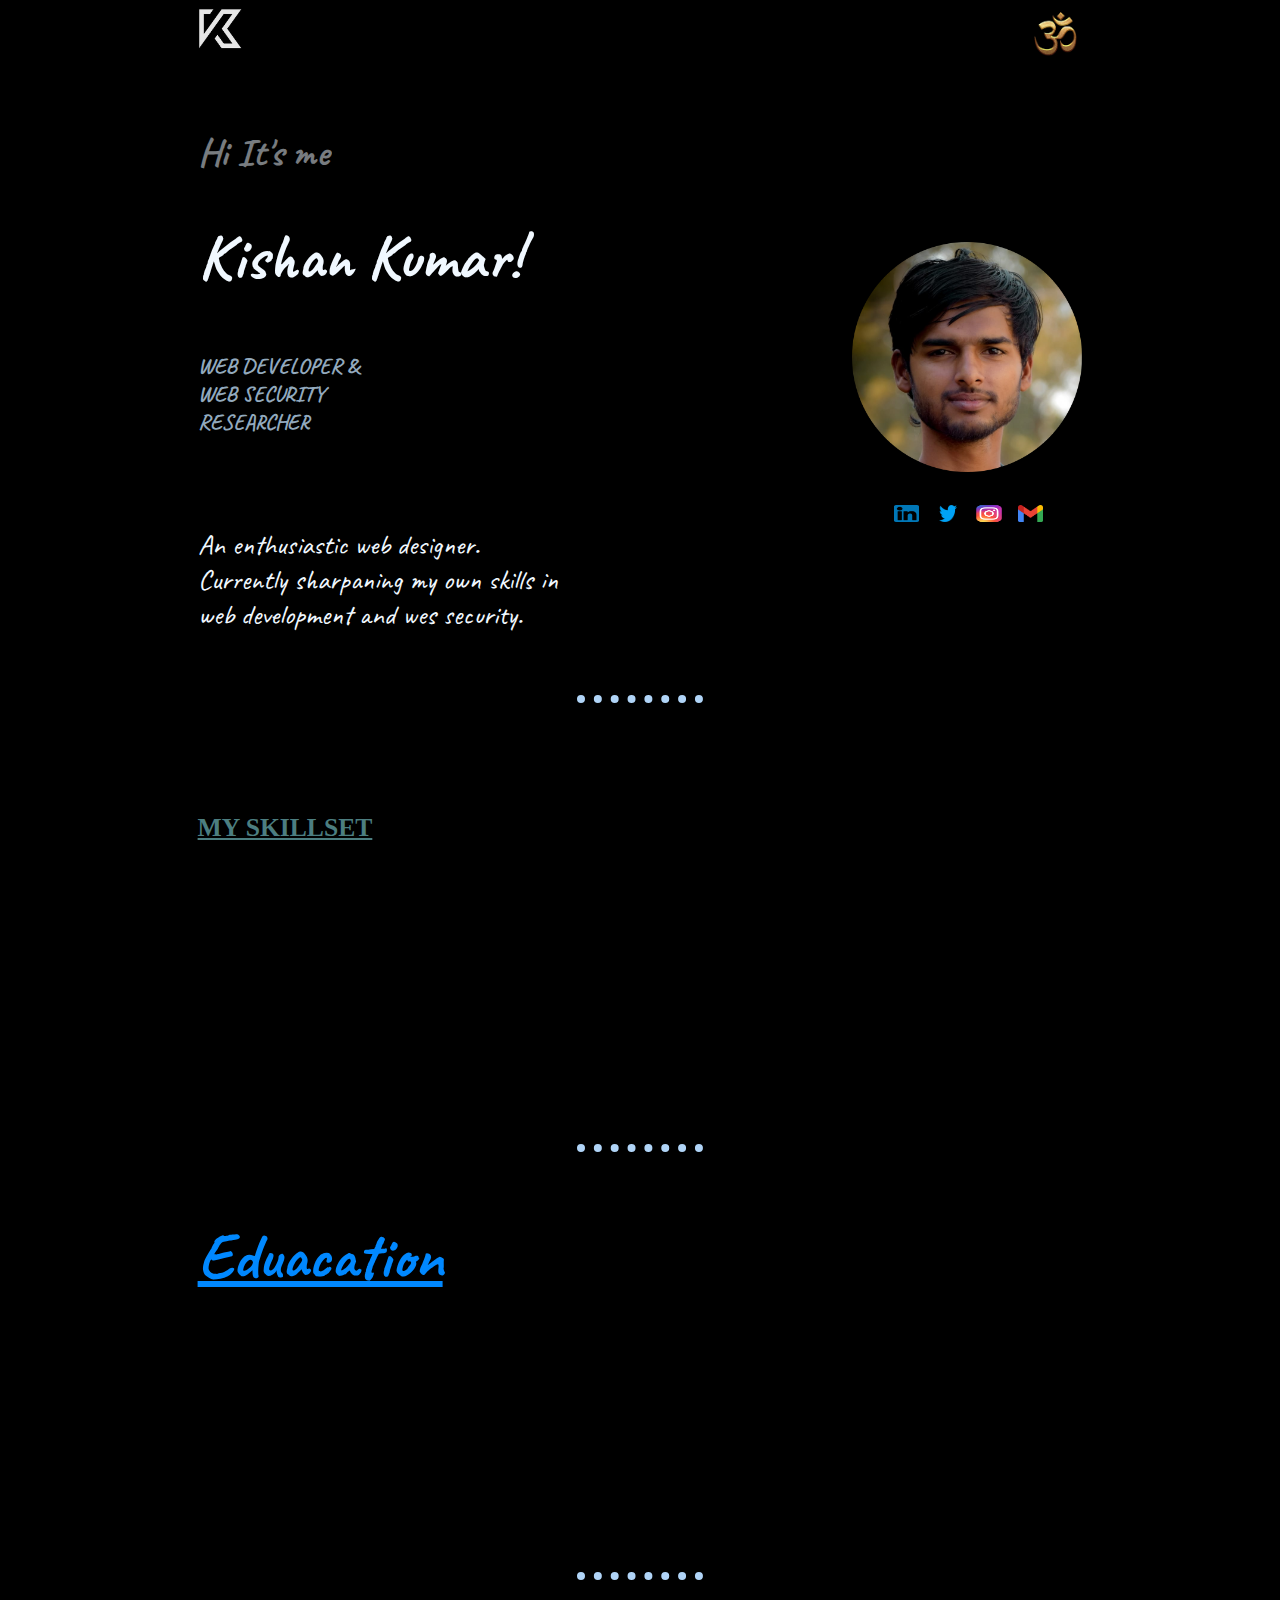
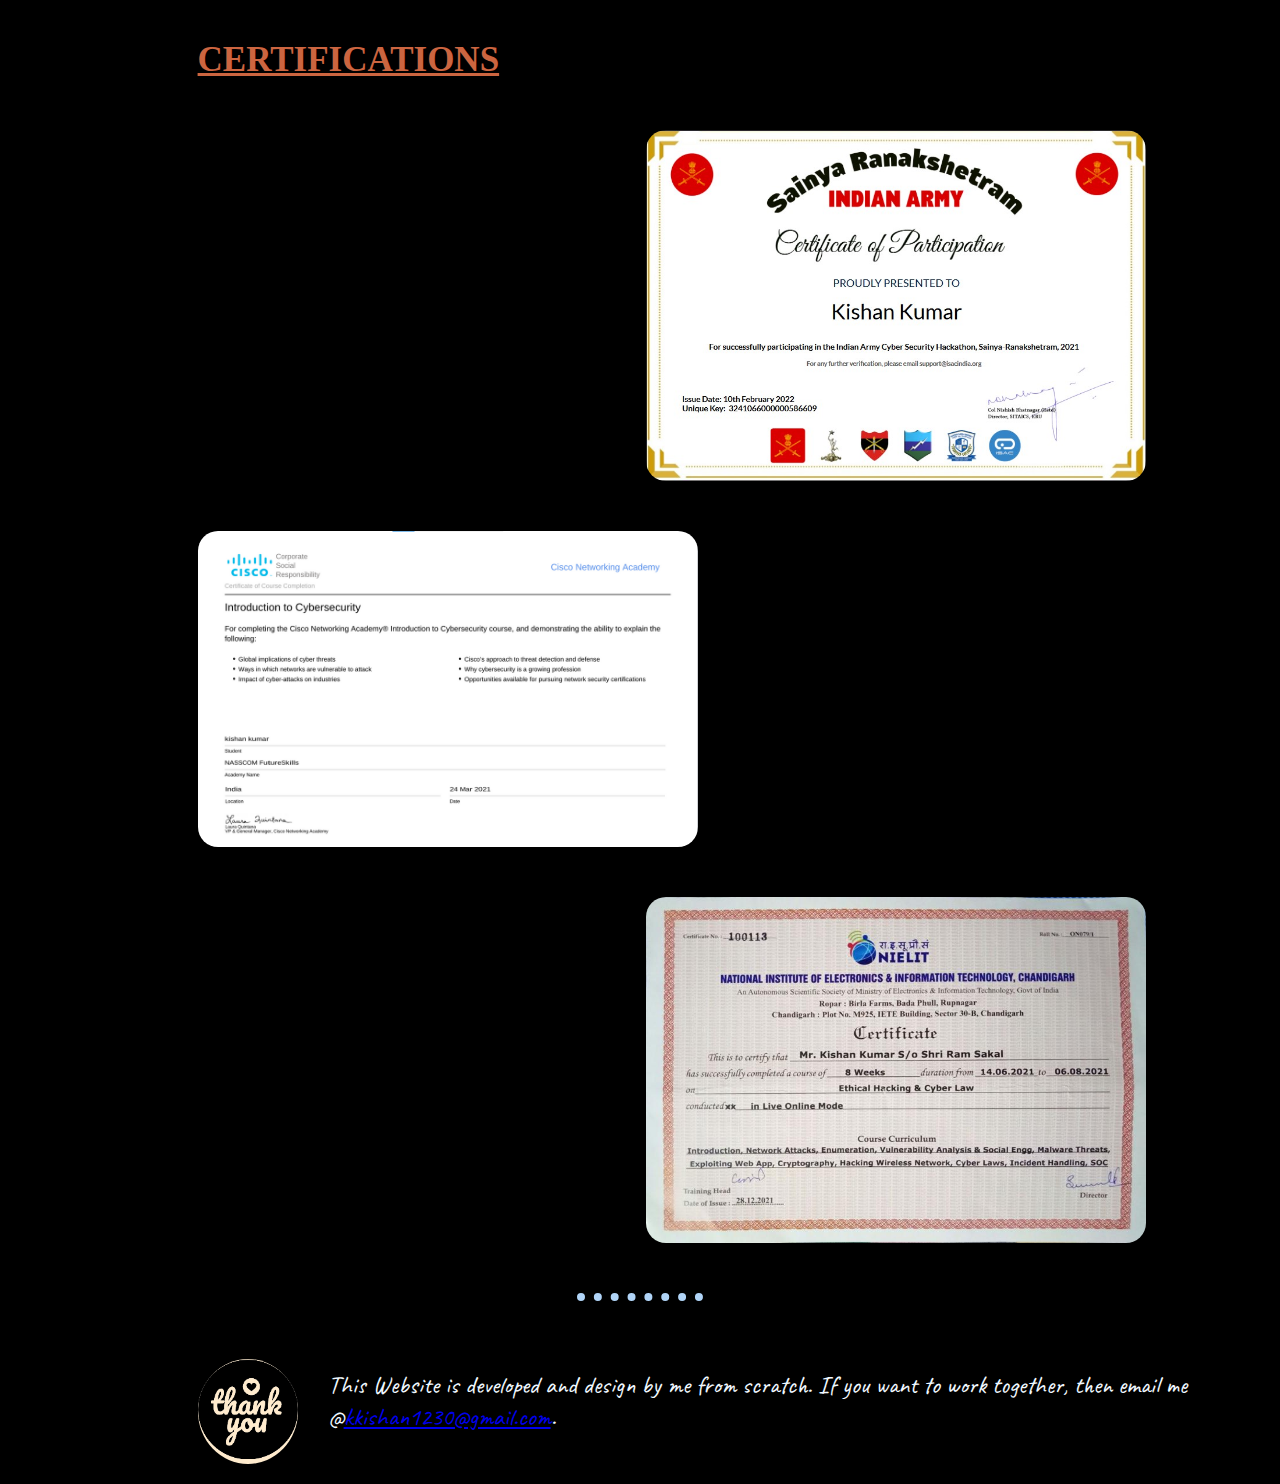
<file: index.html>
<!DOCTYPE html>
<html lang="en">

<head>
    <meta charset="UTF-8">
    <meta http-equiv="X-UA-Compatible" content="IE=edge">
    <meta name="viewport" content="width=device-width, initial-scale=1.0">
    <title>Kishan Kumar</title>
    
    <link rel="stylesheet" href="mstyle.css">
    <link href="https://fonts.googleapis.com/css2?family=Caveat&display=swap" rel="stylesheet">
    <link href="https://fonts.googleapis.com/css2?family=Lexend+Peta:wght@900&display=swap" rel="stylesheet">
    <link href="https://fonts.googleapis.com/css2?family=Lobster&display=swap" rel="stylesheet">
    <link href="https://fonts.googleapis.com/css2?family=Fjalla+One&display=swap" rel="stylesheet">
</head>

<body>
    <div id="logs">
        <div id="logo"><img class="logo" src="images/logo.jpg" alt=""></div>
        <div id="om"><img class="om" src="images/om-removebg-preview.png" alt="" srcset=""></div>
    </div>
    <div id="greet">Hi It's me</div>
    <div id="name">Kishan Kumar!</div>
    <div id="pp" ><img class="pimg mvd" src="images/round.png" alt="" srcset=""></div>
    <div id="roll">WEB DEVELOPER & <br> WEB SECURITY <br> RESEARCHER</div>
    <div id="lid">An enthusiastic Web designer. <br> Currently sharpaning my own skills in <br> web development and Web security.</div>
    <hr>

<!-- ********************************************************************************************************* -->

<div id="skill">My Skillset</div>
<div id="skills">
<div class="skillset mvl">Web Designing,<br> Web Security and <br> Programming</div>
<div class="skillD mvr">I have good knowledge of Web development and Web Penetration testing. I can work with HTML,
    CSS, JavaScript, Bootstrap and Python. Although i am a part time Bug Hunter. I contributed in securing
    websited by reporting bugs.</div>
</div>

<!-- ********************************************************************************************************* -->
<hr>
<div id="education">Education</div>
<div id="graduation">BACHELOR'S DEGREE</div>
<ul id="grad1" class="grad1 mvr1">
    <li>QUEST GROUP OF INSTITUTIONS</li>
    <li>2014-2018</li>
    <li>77.5%</li>
</ul>

<div id="higher">HIGHER SECONDARY</div>
<ul id="high1" class="high1 mvr2">
    <li>JAWAHAR NAVODAYA  VIDYALAYA</li>
    <li>2014</li>
    <li>79%</li>
</ul>

<div id="secondary">SECONDARY EDUCATION</div>
<ul id="sec1" class="sec1 mvr3">
    <li>JAWAHAR NAVODAYA  VIDYALAYA</li>
    <li>2012</li>
    <li>8.4 CGPA</li>
</ul>

<!-- ************************************************************************************ -->

<div id="certifications">Certifications</div>
<div id="sainya"><img src="images/sainya.jpg" alt="" srcset=""></div>
<div id="sainyaD" class="sainya sainyaD">Participated in <span>INDIAN ARMY HACKATHON.</span> Organised by ISAC and Indian Army &
    reached to Third Level (final Level).</div>
    <hr>
<div id="nie"><img src="images/nielit.jpg" alt="" srcset=""></div>
<div id="nieD" class="nie nieD">Completed 8 week <span>Ethical Hacking and Cyber Law</span> organised by <span>NIELIT</span> from 14.06.2021 to 06.08.2021.</div>
<hr>
<div id="cs"><img src="images/cs.png" alt="" srcset=""></div>
<div id="csD" class="cs csD">Got Certificate from CISCO in march 2021 in <span>Introduction to Cybersecurity.</div>
    <hr>

<!-- ************************************************************************************* -->

<div class="thanks"><marquee behavior="alternate" scrollamount="4"><img src="images/thanks.png" alt="" srcset=""></marquee></div>
<div id="text">This Website is design by me from scratch. If you want to work together, then email me @<a href="mailto:kkishan1230@gmail.com">kkishan1230@gmail.com</a>.</div>

    <script type="text/javascript" src="mjs.js"></script>
</body>

</html>
</file>
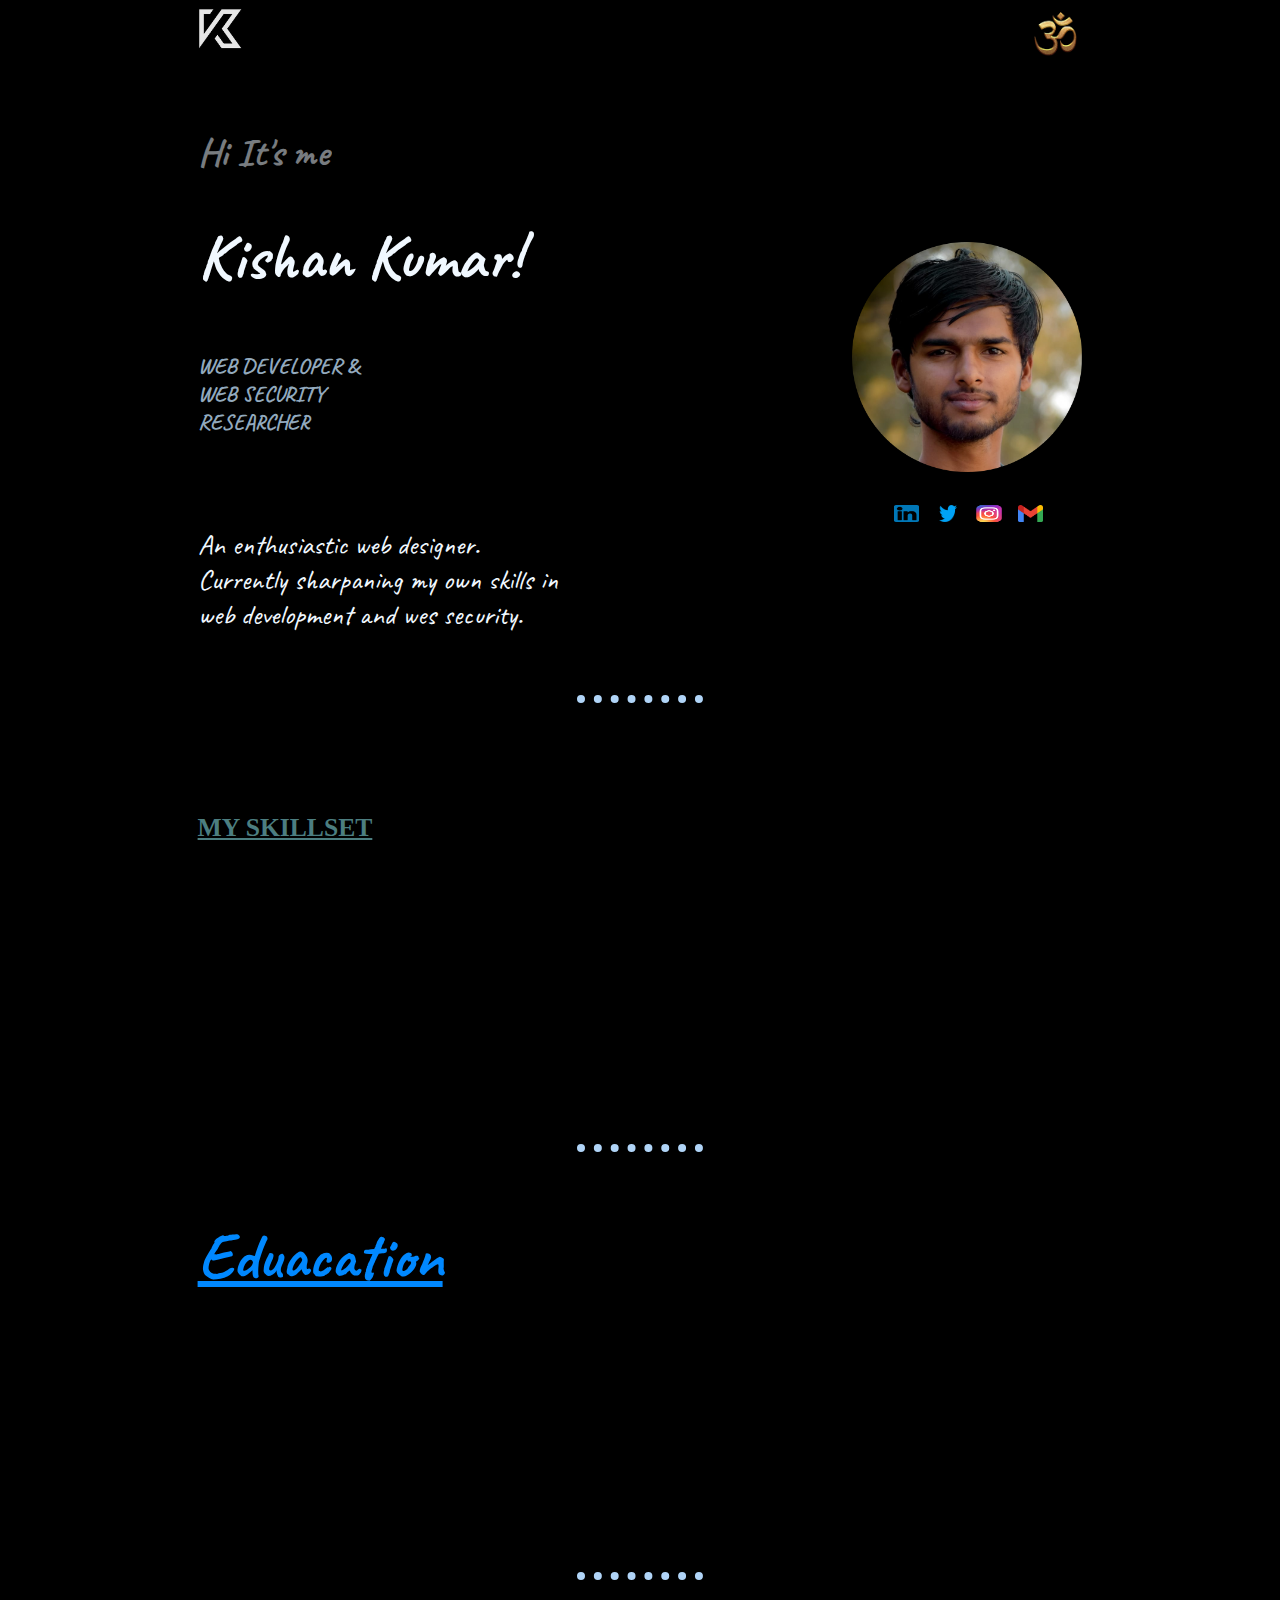
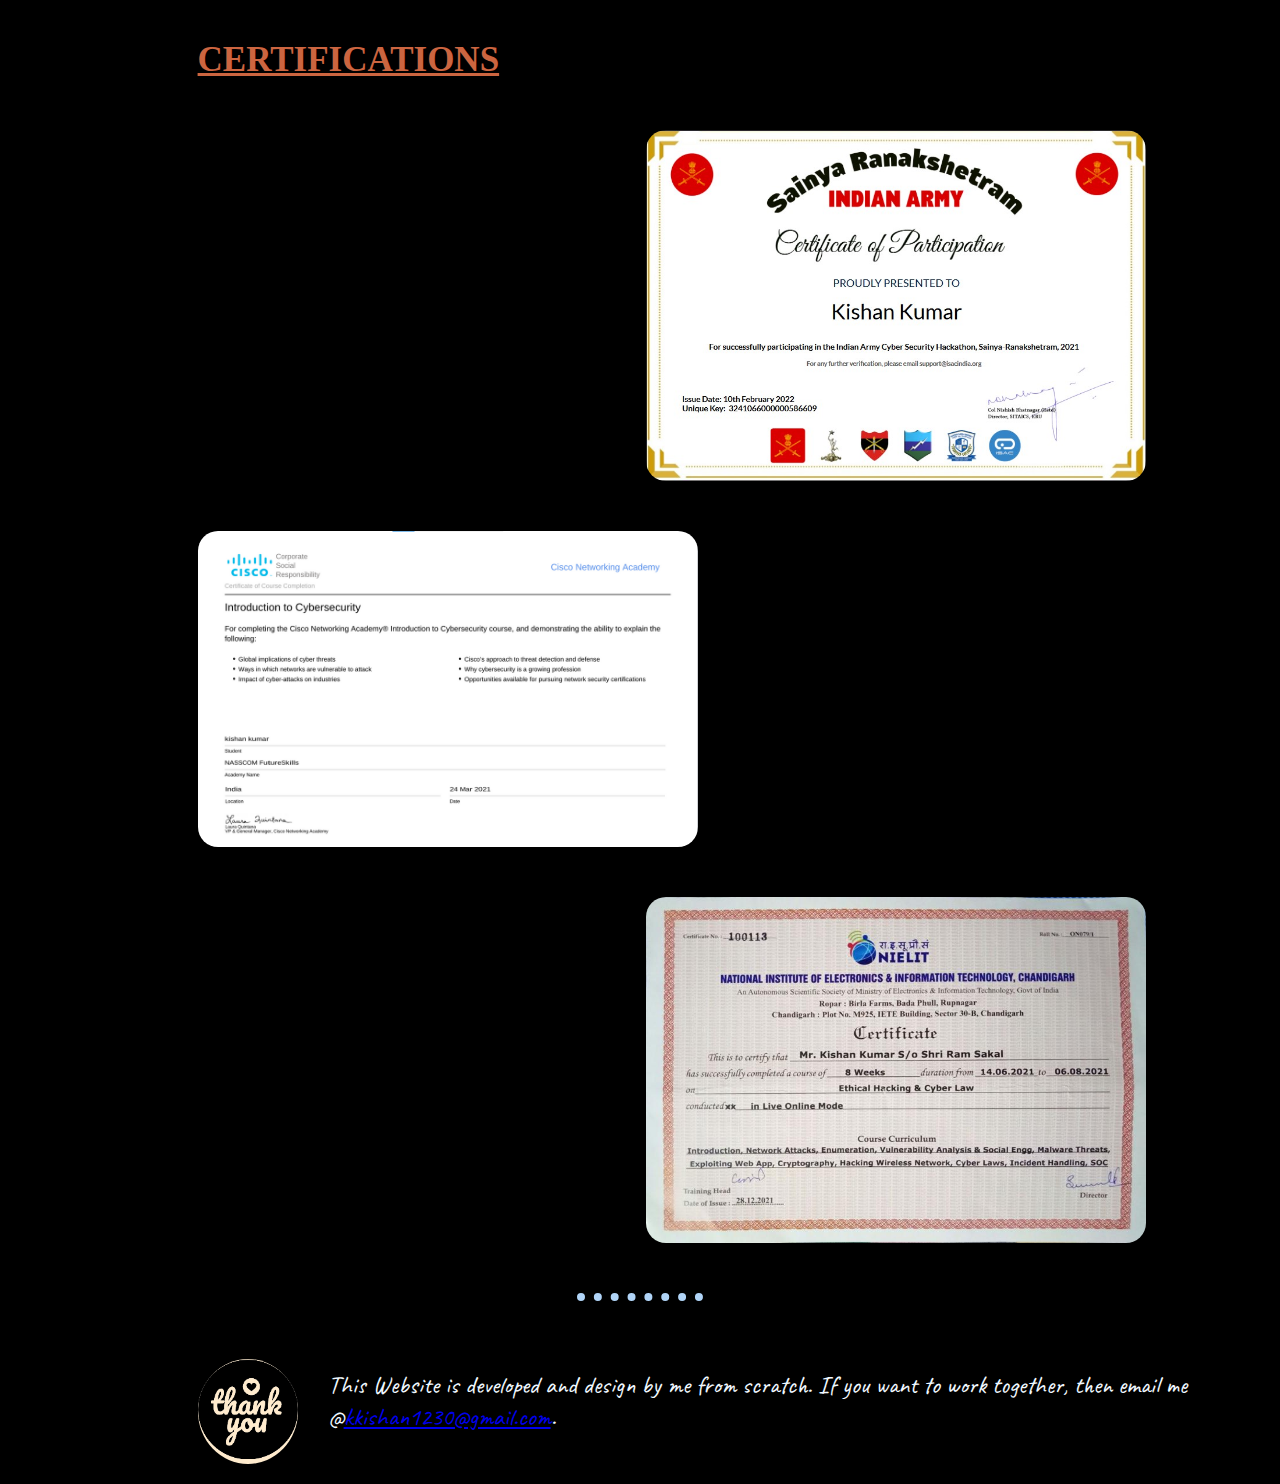
<file: index1.html>
<!DOCTYPE html>
<html lang="en">

<head>
    <meta charset="UTF-8">
    <meta http-equiv="X-UA-Compatible" content="IE=edge">
    <meta name="viewport" content="width=device-width, initial-scale=1.0">
    <title>Kishan Kumar</title>
   
    
    <link rel="stylesheet" href="style.css">
    <link href="https://fonts.googleapis.com/css2?family=Caveat&display=swap" rel="stylesheet">
    <link href="https://fonts.googleapis.com/css2?family=Lexend+Peta:wght@900&display=swap" rel="stylesheet">
    <link href="https://fonts.googleapis.com/css2?family=Lobster&display=swap" rel="stylesheet">
    <link href="https://fonts.googleapis.com/css2?family=Fjalla+One&display=swap" rel="stylesheet">
    
    

</head>


<body>
    <div id="logs">
        <div id="logo"><a href="file:///D:/kishan/kishan/something.html"><img src="images/logo.jpg" alt=""></a>
        </div>
        <div id="om"><img src="images/om-removebg-preview.png" alt="" srcset=""></div>
    </div>


    <div class="con1">
        <div class="c1">Hi It's me</div>
        <div class="c2">Kishan Kumar!</div>
        <div class="c3">WEB DEVELOPER & <br> WEB SECURITY <br> RESEARCHER</div>
        <div class="c4">An enthusiastic web designer. <br> Currently sharpaning my own skills in <br> web development and wes security.  </div>
        <div class="c5 moveright"><img src="images/round.png" alt=""></div>
        <div id="con11" class="c6">
            <a href=""><img src="images/in.png" alt=""></a>
            <a href=""><img src="images/Tw.png" alt=""></a>
            <a href=""><img src="images/iimg.png" alt=""></a>
            <a href=""><img src="images/gimg.png" alt=""></a>
        </div>
    </div>

<!-- ***********************************************************************************************************-->
    <hr>
    
    <div id="section1">
        <div class="item1">MY SKILLSET</div>
        <div id="item2" class="item2 pleft">Web Designing,<br> Web Security and <br> Programming</div>

        <div id="item4" class="item4 pright">I have good knowledge of Web development and Web Penetration testing. I can work with HTML,
            CSS, JavaScript, Bootstrap and Python. Although i am a part time Bug Hunter. I contributed in securing
            websited by reporting bugs.</div>
    </div>
    <hr>
    <div id="education">Eduacation</div>
    <div class="goup vis" id="godown">
    <div id="section2" class="section2 godown">
        <div id="graduation" class="graduation ">BACHELOR'S DEGREE</div>
        <div id="grad1" class="grad1 " >
            <ul>
                <li>QUEST GROUP OF INSTITUTIONS</li>
                <li>2014-2018</li>
                <li>77.5%</li>
            </ul>
        </div>
        <div id="higher" class="higher ">HIGHER SECONDARY EDUCATION</div>
        <div id="high1" class="high1 ">
            <ul>
                <li>JAWAHAR NAVODAYA VIDYALAYA</li>
                <li>2014</li>
                <li>79%</li>
            </ul>
        </div>
        <div id="secondary" class="secondary ">SECONDARY EDUCATION</div>
        <div id="sec1" class="sec1 ">
            <ul>
                <li>JAWAHAR NAVODAYA VIDYALAYA</li>
                <li>2012</li>
                <li>8.4 CGPA</li>
            </ul>
        </div>


    </div>
</div>
    <hr>
    <div id="certs">CERTIFICATIONS</div>
    <div id="certifications">
        <div id="cer1">
            <div id="cd1" class="cd1 ml1">Participated in <span>INDIAN ARMY HACKATHON.</span> Organised by ISAC and Indian Army &
                reached to Third Level (final Level).
            </div>
            <div><img src="images/sainya.jpg" alt="" srcset=""></div>

        </div>
        <div id="cer2">
            <div><img src="images/cs.png" alt="" srcset=""></div>
            <div id="cd2" class="cd2 mr">Got Certificate from CISCO in march 2021 in <span>Introduction to Cybersecurity.</span>
            </div>

        </div>
        <div id="cer3">
            <div id="cd3" class="cd3 ml2">Completed 8 week <span>Ethical Hacking and Cyber Law</span> organised by <span>NIELIT</span> from 14.06.2021 to 06.08.2021.
            </div>
            <div  class=""><img src="images/nielit.jpg" alt="" srcset=""></div>

        </div>
    </div>
    <hr>
    <div id="footer">
            <div class="thanks"><img src="images/thanks.png" alt="" srcset=""></div>
            <div id="text">This Website is developed and design by me from scratch. If you want to work together, then email me @<a href="mailto:kkishan1230@gmail.com">kkishan1230@gmail.com</a>.</div>
    </div>
    <script src="Myjs.js"></script>
</body>

</html>
</file>
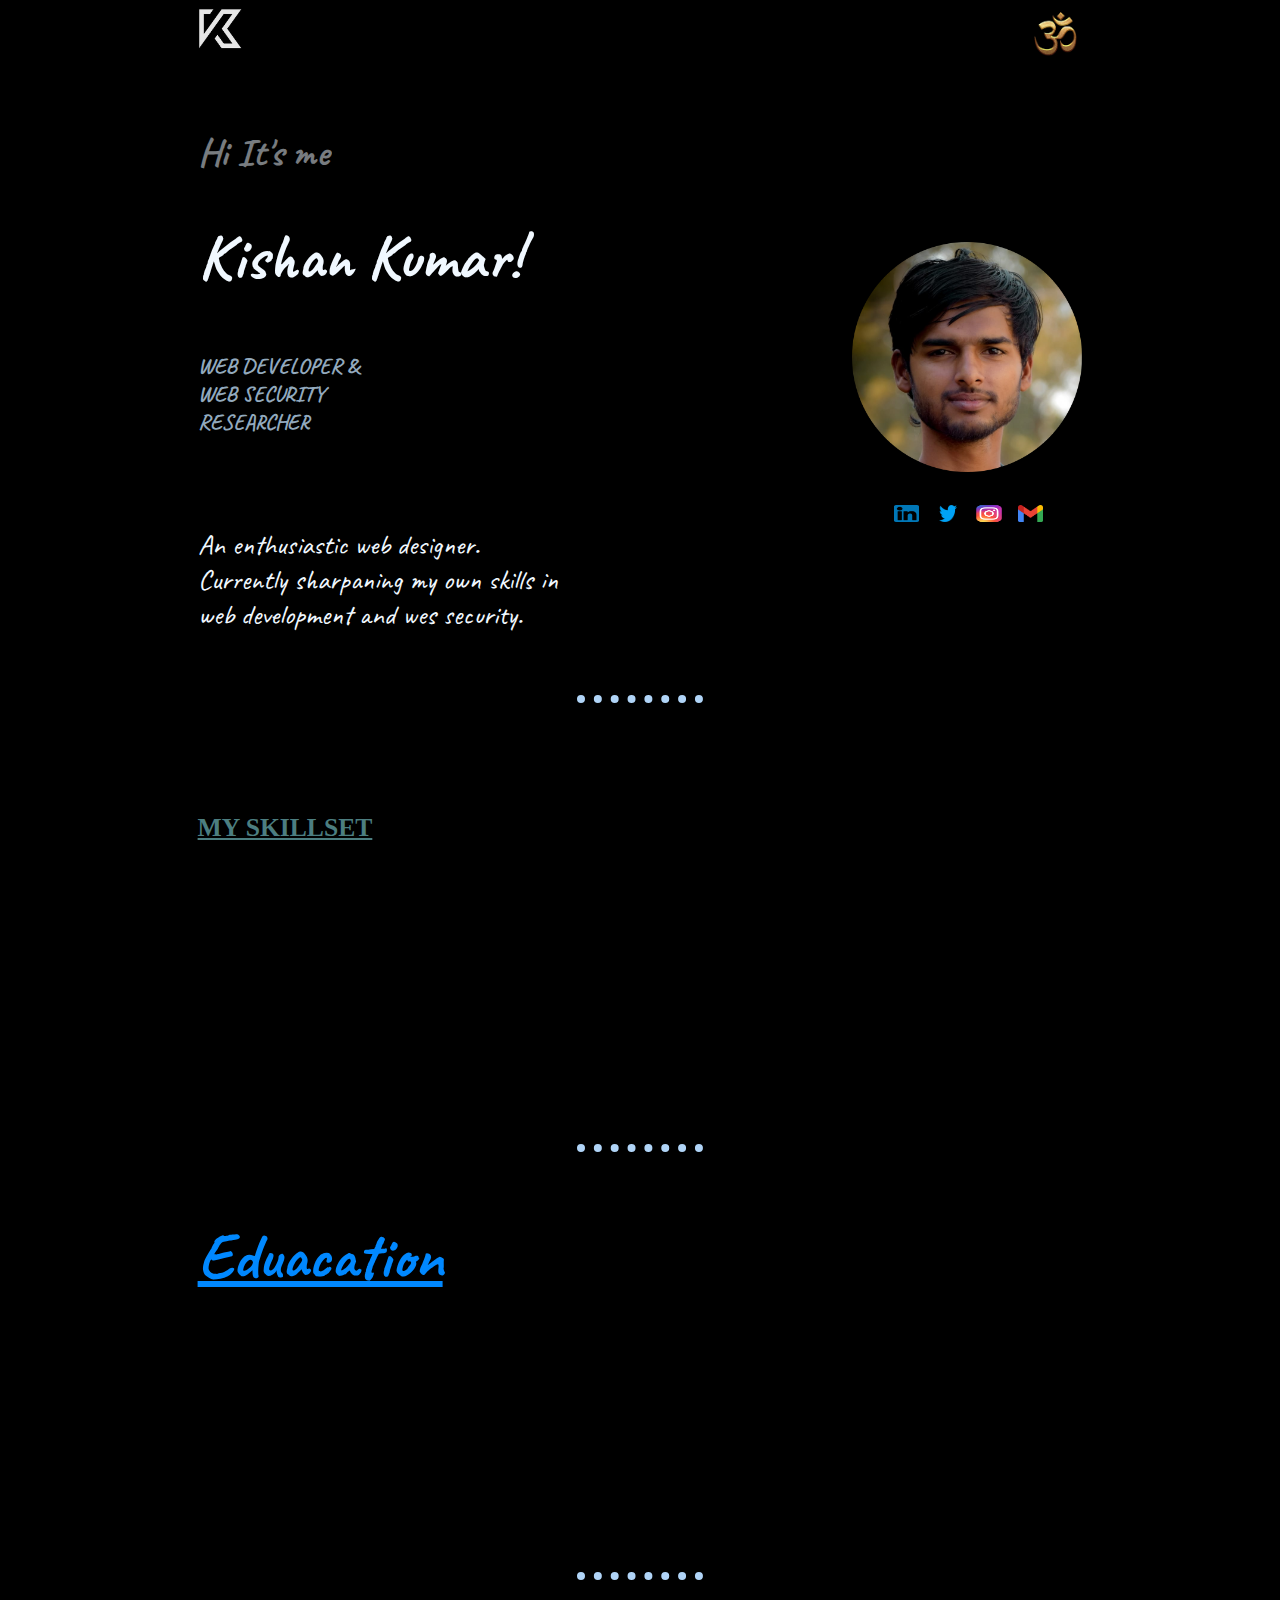
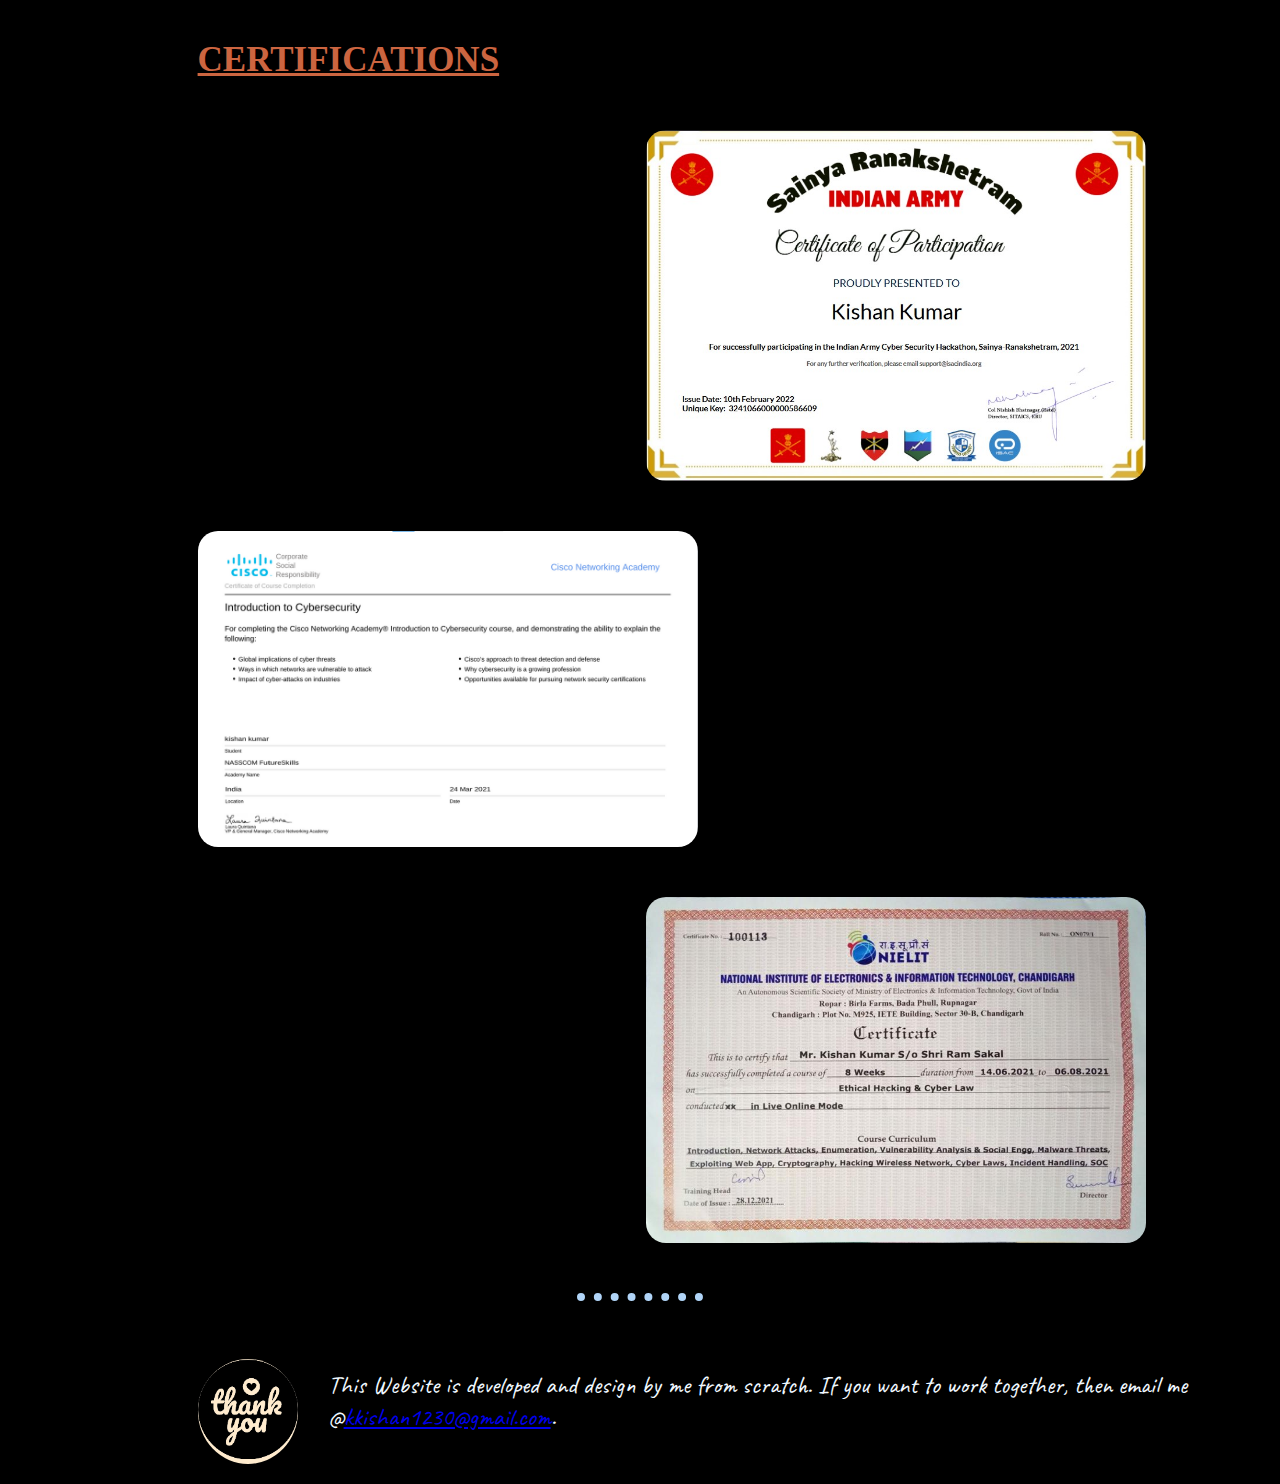
<file: mobile.html>
<!DOCTYPE html>
<html lang="en">

<head>
    <meta charset="UTF-8">
    <meta http-equiv="X-UA-Compatible" content="IE=edge">
    <meta name="viewport" content="width=device-width, initial-scale=1.0">
    <title>Kishan Kumar</title>
    <link rel="stylesheet" href="mstyle.css">
    <link href="https://fonts.googleapis.com/css2?family=Caveat&display=swap" rel="stylesheet">
    <link href="https://fonts.googleapis.com/css2?family=Lexend+Peta:wght@900&display=swap" rel="stylesheet">
    <link href="https://fonts.googleapis.com/css2?family=Lobster&display=swap" rel="stylesheet">
    <link href="https://fonts.googleapis.com/css2?family=Fjalla+One&display=swap" rel="stylesheet">
</head>

<body>
    <div id="logs">
        <div id="logo"><img class="logo" src="images/logo.jpg" alt=""></div>
        <div id="om"><img class="om" src="images/om-removebg-preview.png" alt="" srcset=""></div>
    </div>
    <div id="greet">Hi It's me</div>
    <div id="name">Kishan Kumar!</div>
    <div id="pp" ><img class="pimg mvd" src="images/round.png" alt="" srcset=""></div>
    <div id="roll">WEB DEVELOPER & <br> WEB SECURITY <br> RESEARCHER</div>
    <div id="lid">An enthusiastic Web designer. <br> Currently sharpaning my own skills in <br> web development and Web security.</div>
    <hr>

<!-- ********************************************************************************************************* -->

<div id="skill">My Skillset</div>
<div id="skills">
<div class="skillset mvl">Web Designing,<br> Web Security and <br> Programming</div>
<div class="skillD mvr">I have good knowledge of Web development and Web Penetration testing. I can work with HTML,
    CSS, JavaScript, Bootstrap and Python. Although i am a part time Bug Hunter. I contributed in securing
    websited by reporting bugs.</div>
</div>

<!-- ********************************************************************************************************* -->
<hr>
<div id="education">Education</div>
<div id="graduation">BACHELOR'S DEGREE</div>
<ul id="grad1" class="grad1 mvr1">
    <li>QUEST GROUP OF INSTITUTIONS</li>
    <li>2014-2018</li>
    <li>77.5%</li>
</ul>

<div id="higher">HIGHER SECONDARY</div>
<ul id="high1" class="high1 mvr2">
    <li>JAWAHAR NAVODAYA  VIDYALAYA</li>
    <li>2014</li>
    <li>79%</li>
</ul>

<div id="secondary">SECONDARY EDUCATION</div>
<ul id="sec1" class="sec1 mvr3">
    <li>JAWAHAR NAVODAYA  VIDYALAYA</li>
    <li>2012</li>
    <li>8.4 CGPA</li>
</ul>

<!-- ************************************************************************************ -->

<div id="certifications">Certifications</div>
<div id="sainya"><img src="images/sainya.jpg" alt="" srcset=""></div>
<div id="sainyaD" class="sainya sainyaD">Participated in <span>INDIAN ARMY HACKATHON.</span> Organised by ISAC and Indian Army &
    reached to Third Level (final Level).</div>
    <hr>
<div id="nie"><img src="images/nielit.jpg" alt="" srcset=""></div>
<div id="nieD" class="nie nieD">Completed 8 week <span>Ethical Hacking and Cyber Law</span> organised by <span>NIELIT</span> from 14.06.2021 to 06.08.2021.</div>
<hr>
<div id="cs"><img src="images/cs.png" alt="" srcset=""></div>
<div id="csD" class="cs csD">Got Certificate from CISCO in march 2021 in <span>Introduction to Cybersecurity.</div>
    <hr>

<!-- ************************************************************************************* -->

<div class="thanks"><marquee behavior="alternate" scrollamount="4"><img src="images/thanks.png" alt="" srcset=""></marquee></div>
<div id="text">This Website is design by me from scratch. If you want to work together, then email me @<a href="mailto:kkishan1230@gmail.com">kkishan1230@gmail.com</a>.</div>

    <script type="text/javascript" src="mjs.js"></script>
</body>

</html>
</file>
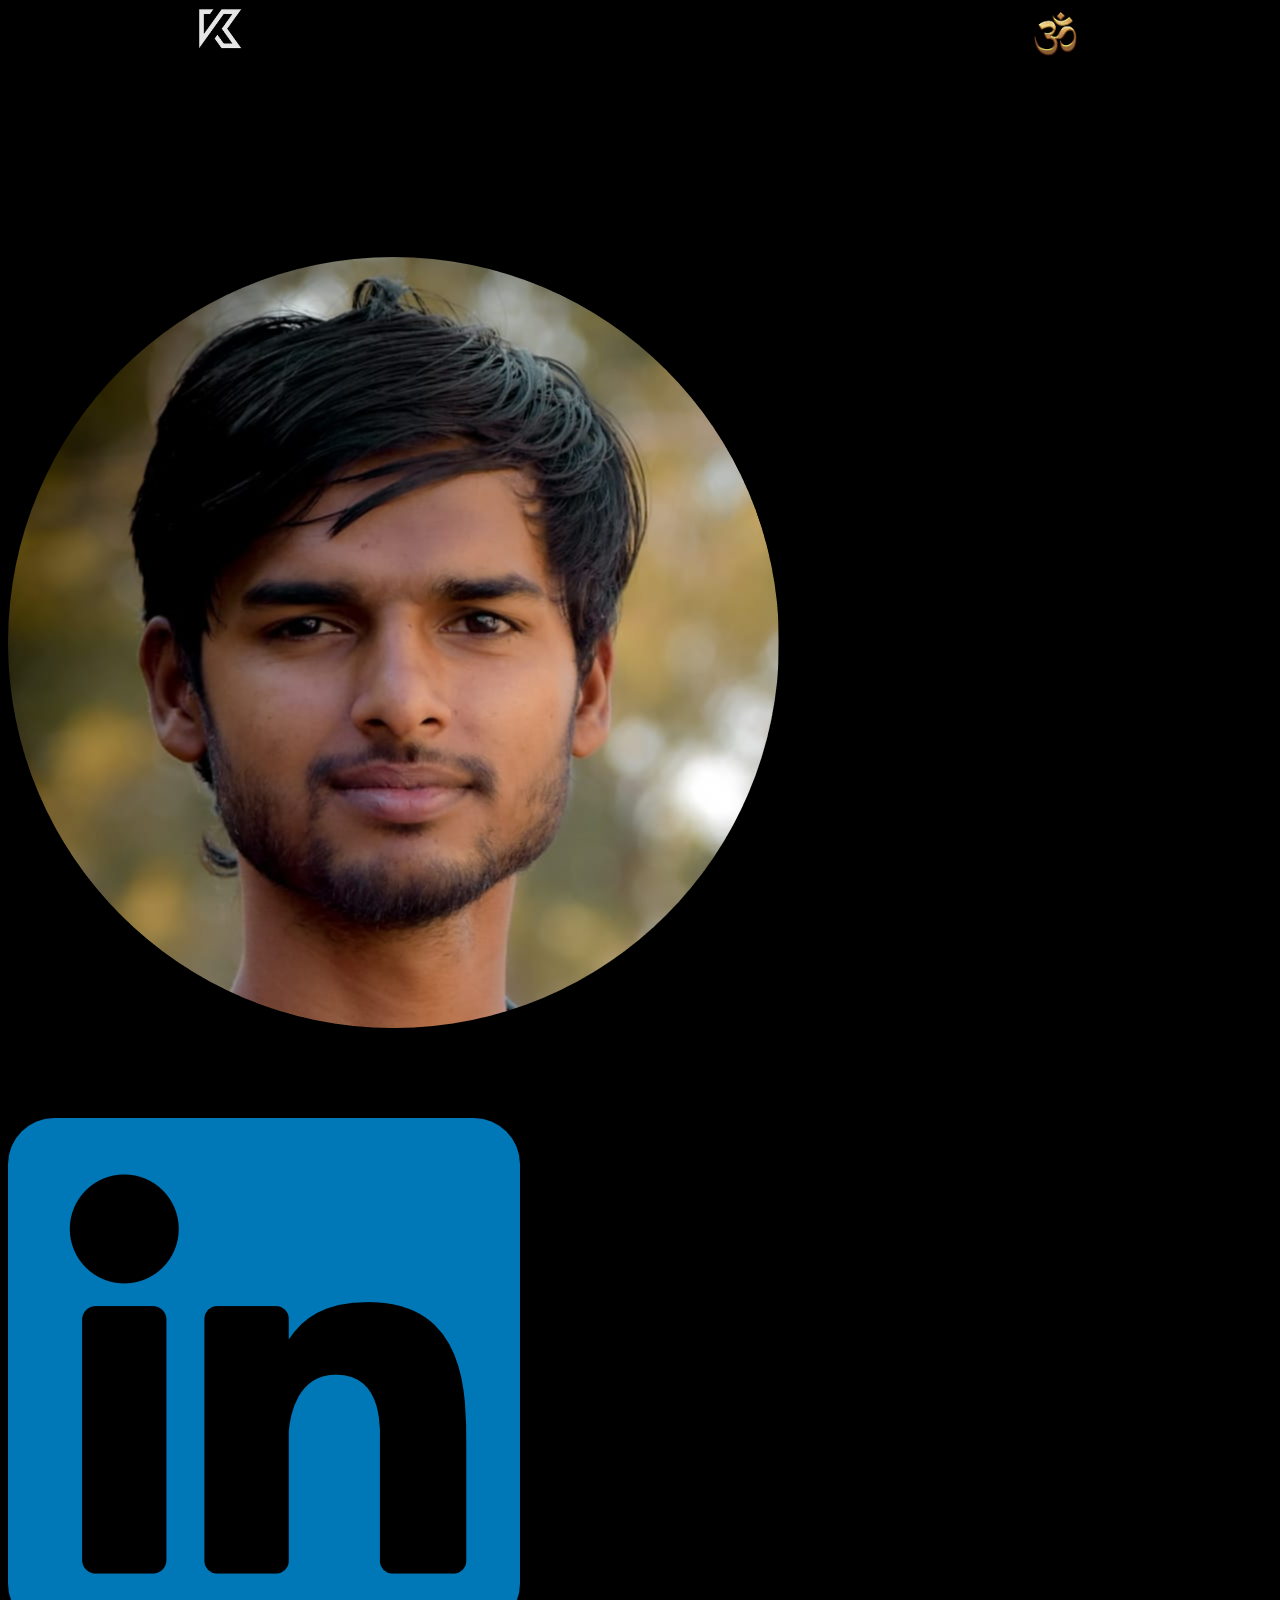
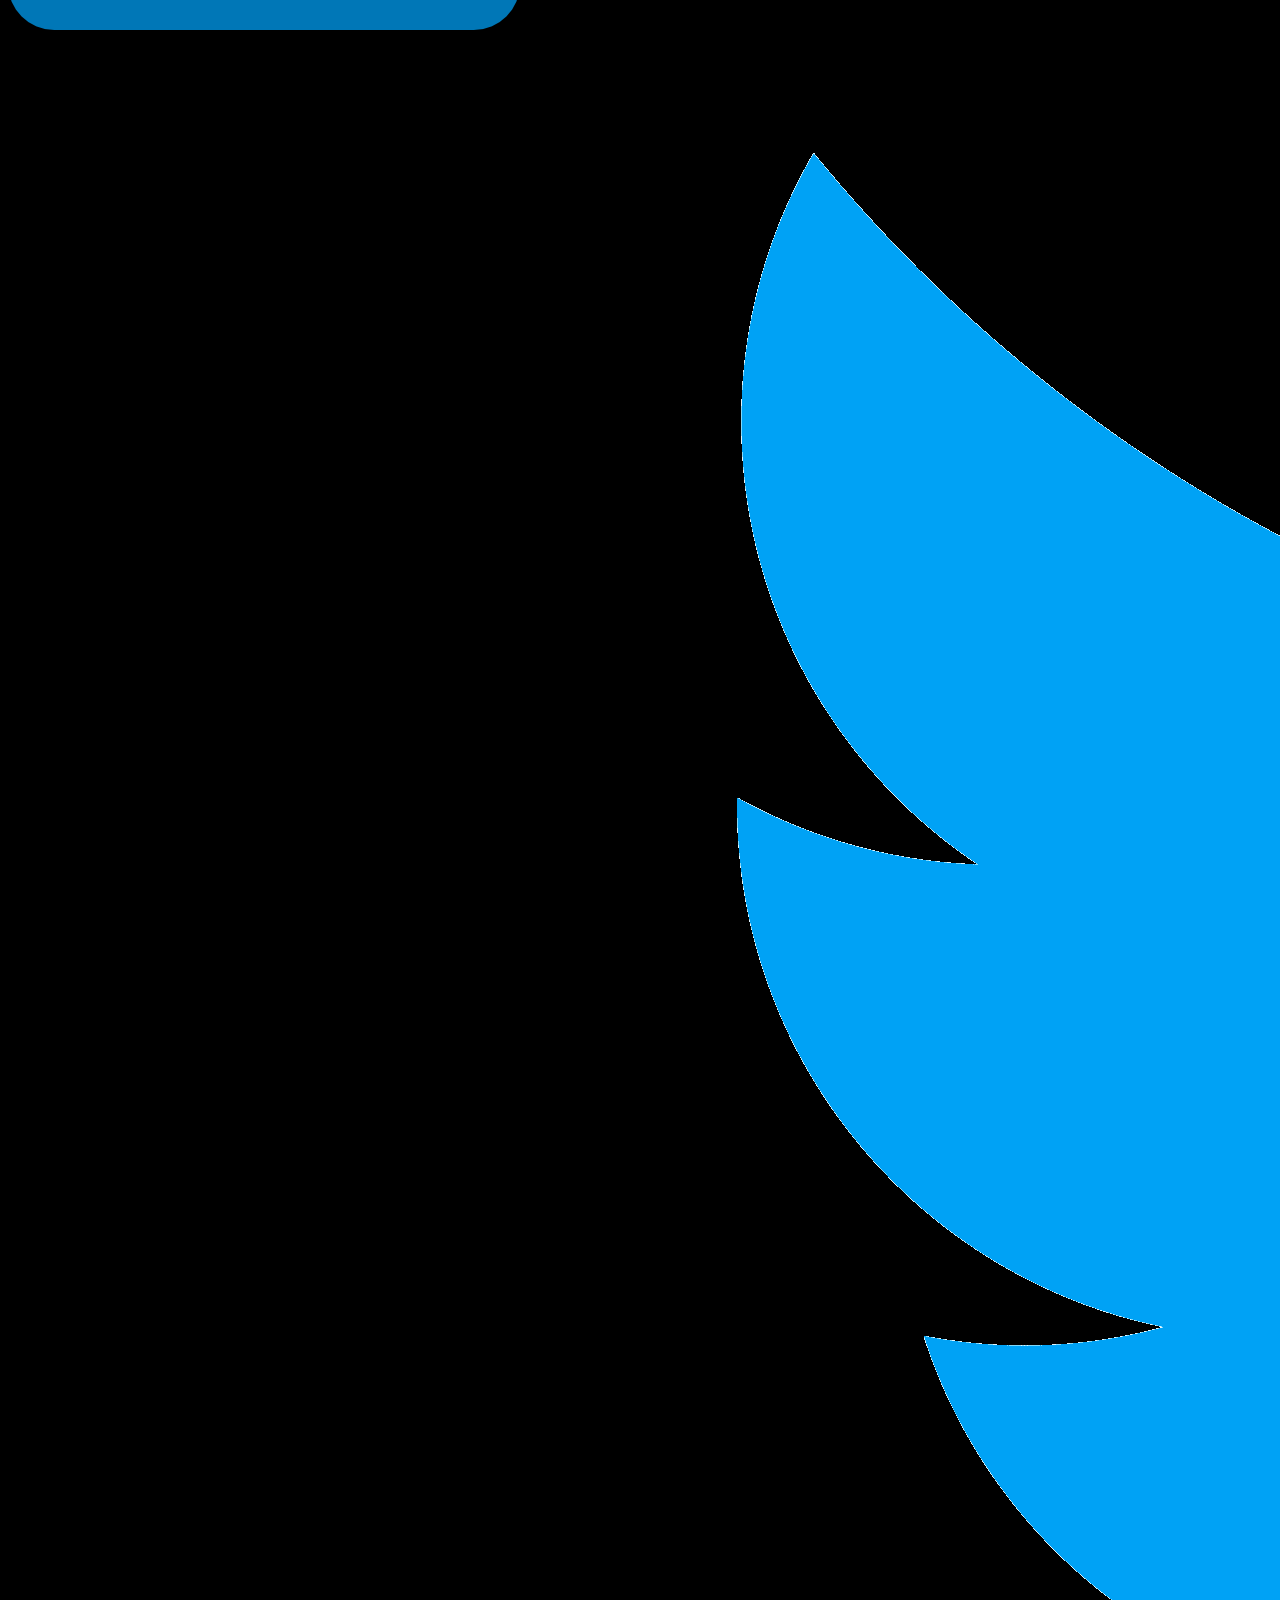
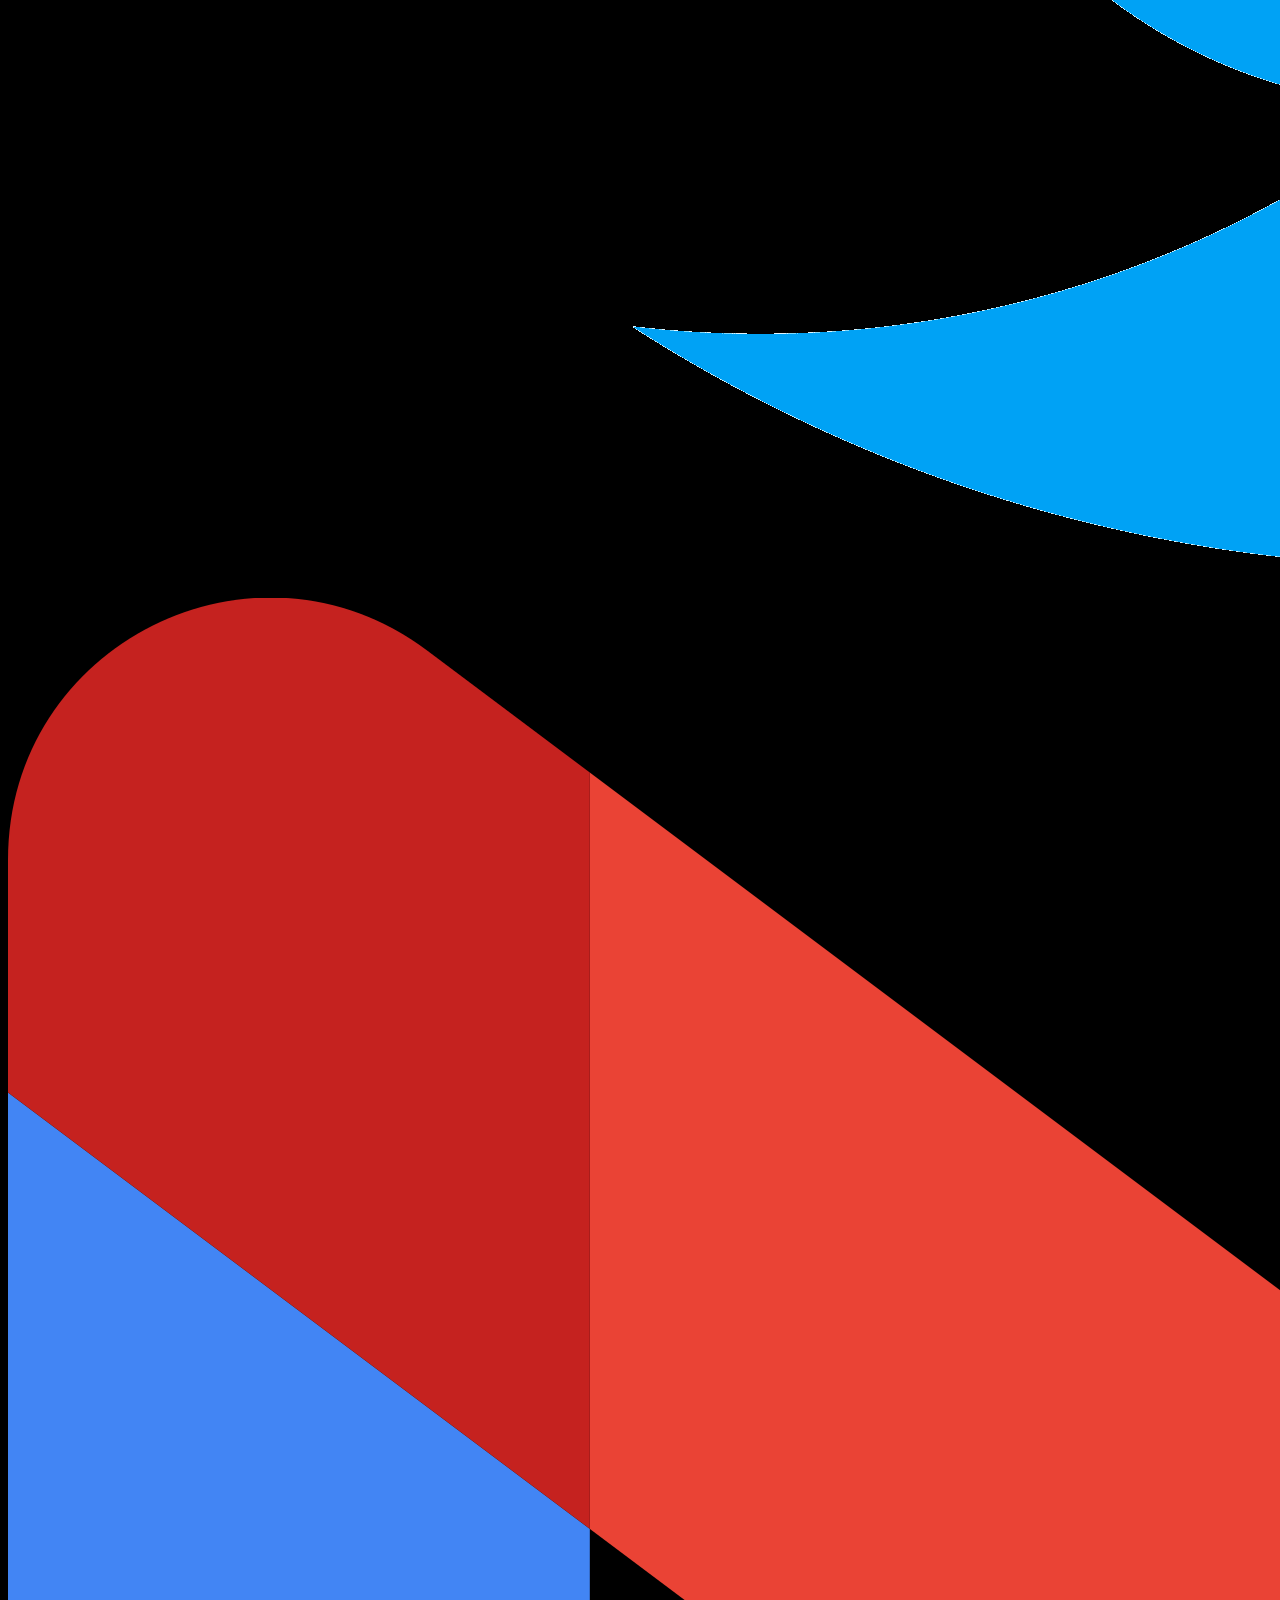
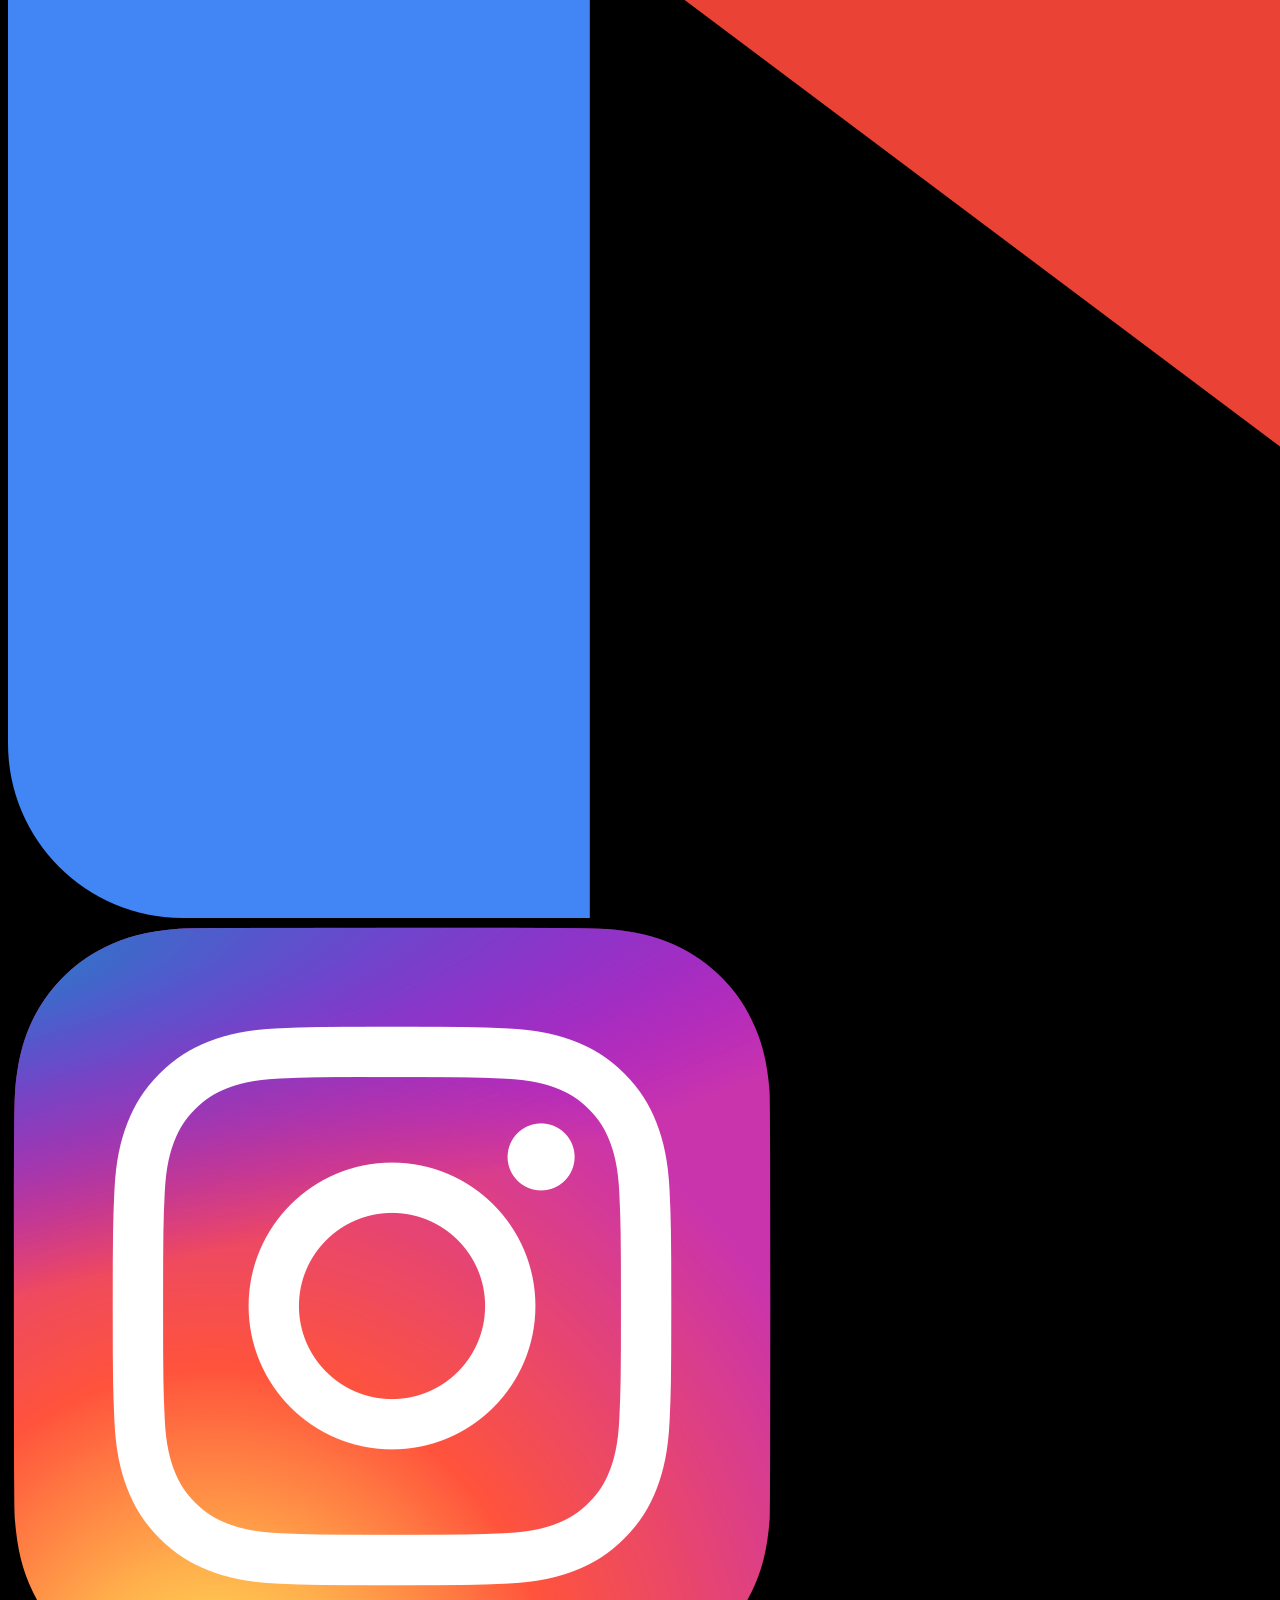
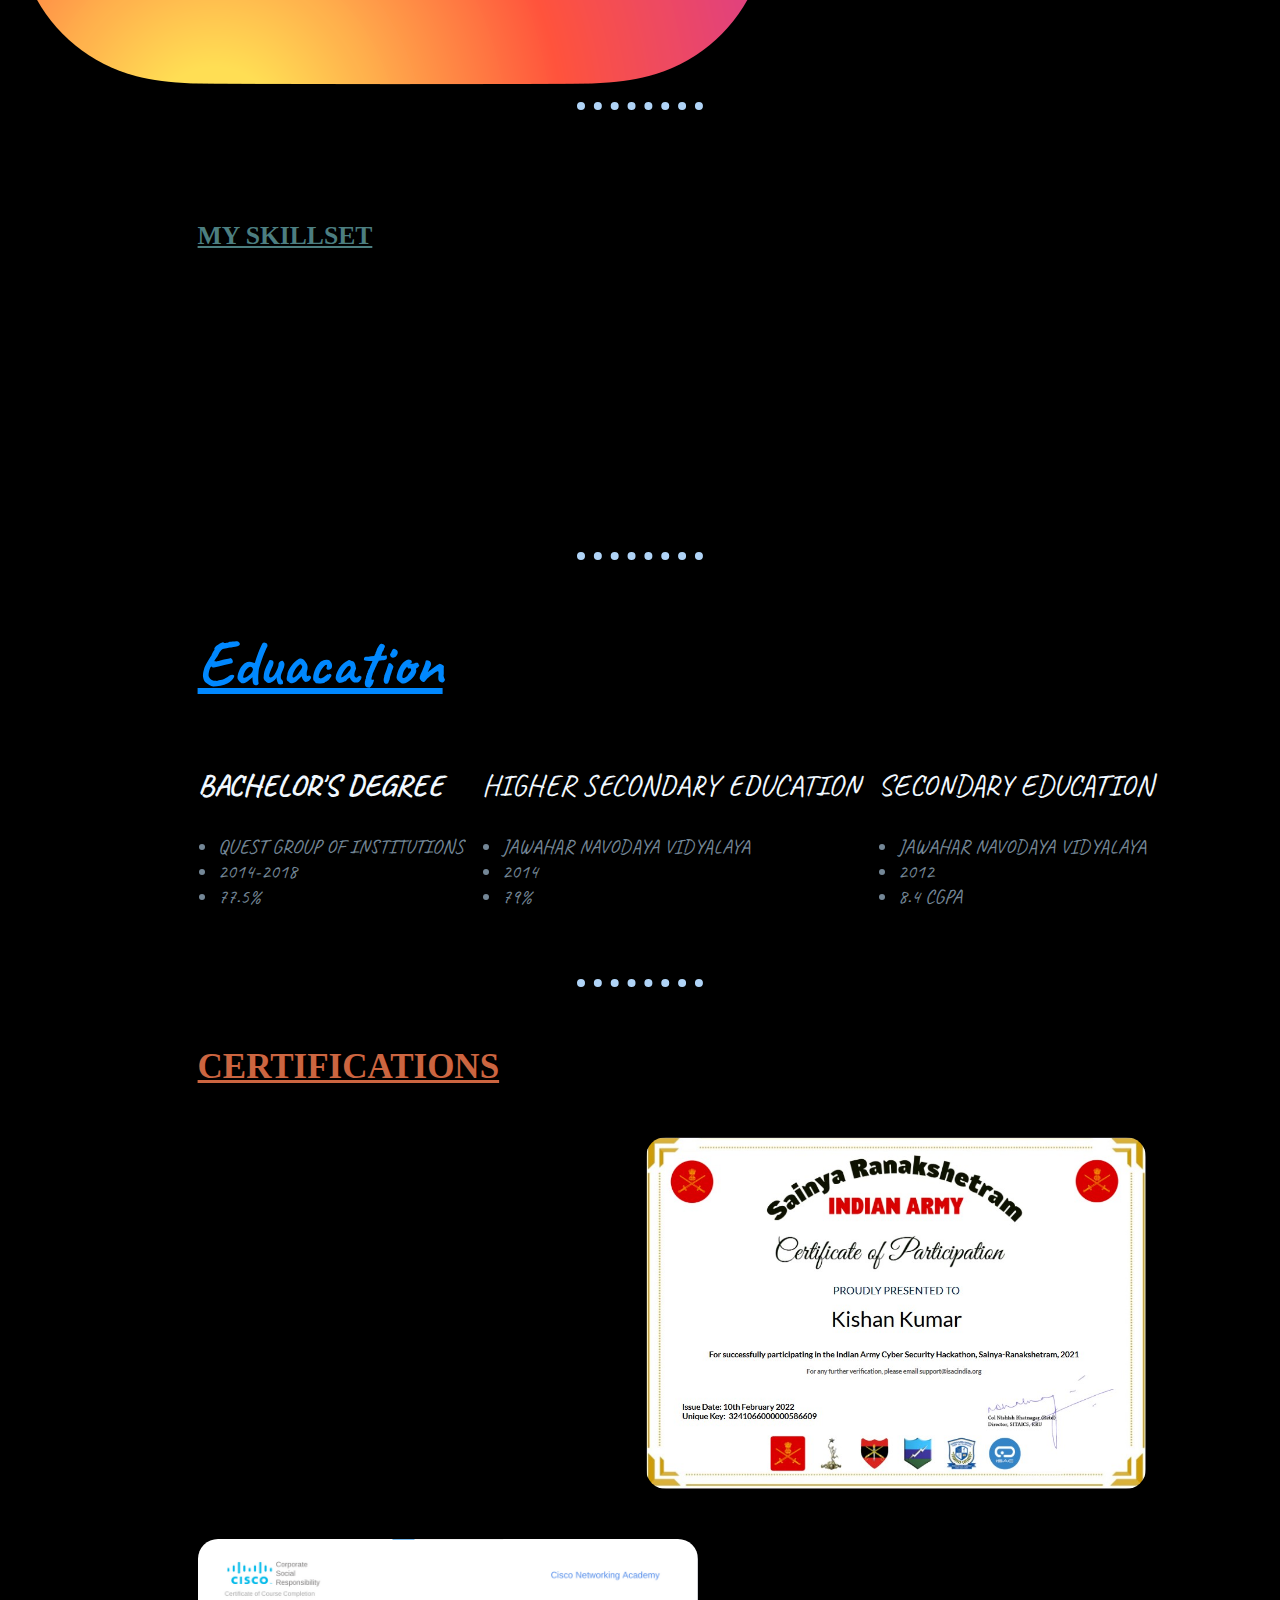
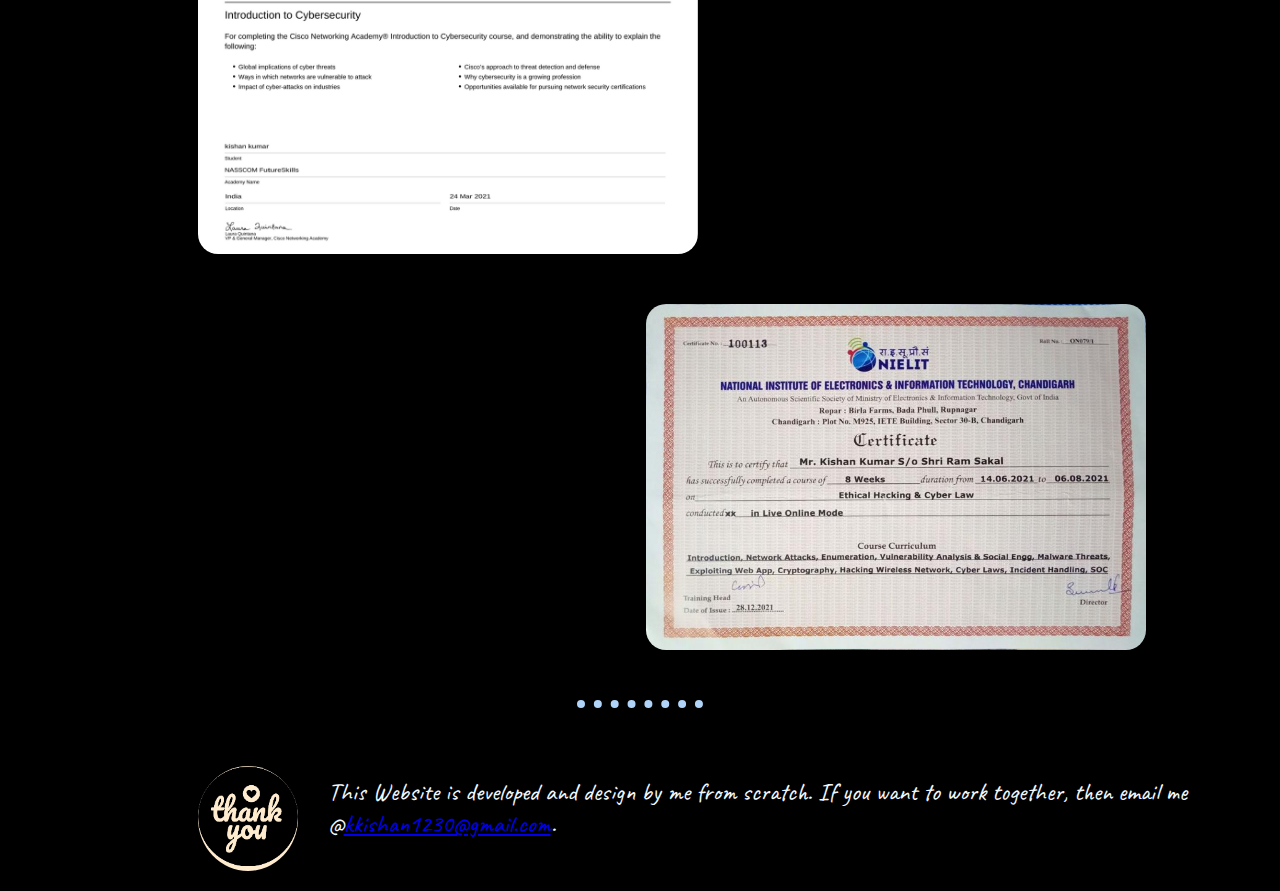
<file: something.html>
<!DOCTYPE html>
<html lang="en">

<head>
    <meta charset="UTF-8">
    <meta http-equiv="X-UA-Compatible" content="IE=edge">
    <meta name="viewport" content="width=device-width, initial-scale=1.0">
    <title>Kishan Kumar</title>
    <link rel="stylesheet" href="style.css">
    <link href="https://fonts.googleapis.com/css2?family=Caveat&display=swap" rel="stylesheet">
    <link href="https://fonts.googleapis.com/css2?family=Lexend+Peta:wght@900&display=swap" rel="stylesheet">
    <link href="https://fonts.googleapis.com/css2?family=Lobster&display=swap" rel="stylesheet">
    <link href="https://fonts.googleapis.com/css2?family=Fjalla+One&display=swap" rel="stylesheet">

</head>

<body>
    <div id="logs">
    <div id="logo"><a href="file:///D:/kishan/kishan/something.html"><img src="images/logo.jpg" alt=""></a>
    </div>
    <div id="om"><img src="images/om-removebg-preview.png" alt="" srcset=""></div>
    </div>
    <div id="cont">
        <div id="cont1">
            <div>
                <h1 id="greet">Hi It's me</h1>
                <h1 id="name">Kishan Kumar!</h1>
            </div>
            <div id="career">
                <div class="wsr">WEB DEVELOPER &</div>
                <div class="wsr">WEB SECURITY</div>
                <div class="wsr">RESEARCHER</div>
            </div>
        </div>
    </div>

    <div id="pp" class="move-right"><img src="images/round.png" id="ppi" class="slide" alt="">
    </div>

    <div id="Dsoci">
        <div>
            <p id="lid">An enthusiastic web designer. <br> Currently sharpaning my own skills in <br> web development
                and wes security. </p>
        </div>
        <div class="in">
            <div id="simg">
                <a href="https://www.linkedin.com/in/kkishan1230" target="_blank"><img src="images/in.png" class="in"></a>
                <a href="https://twitter.com/kkishan1230" target="_blank"><img src="images/Tw.png" class="tw"></a>
                <a href="mailto:kkishan1230@gmail.com"><img src="images/gimg.png" class="gimg"></a>
                <a href="https://www.instagram.com/____kishan_kumar_____/?utm_medium=copy_link" target="_blank"><img src="images/iimg.png" class="iimg"></a>
            </div>
        </div>
    </div>

    <hr>
    
    <div id="section1">
        <div class="item1">MY SKILLSET</div>
        <div id="item2" class="item2 pleft">Web Designing,<br> Web Security and <br> Programming</div>

        <div id="item4" class="item4 pright">I have good knowledge of Web development and Web Penetration testing. I can work with HTML,
            CSS, JavaScript, Bootstrap and Python. Although i am a part time Bug Hunter. I contributed in securing
            websited by reporting bugs.</div>
    </div>
    <hr>
    <div id="education">Eduacation</div>
    <div class="goup vis" id="godown">
    <div id="section2">
        <div id="graduation" class="graduation ">BACHELOR'S DEGREE</div>
        <div id="grad1" class="grad1 " >
            <ul>
                <li>QUEST GROUP OF INSTITUTIONS</li>
                <li>2014-2018</li>
                <li>77.5%</li>
            </ul>
        </div>
        <div id="higher" class="higher ">HIGHER SECONDARY EDUCATION</div>
        <div id="high1" class="high1 ">
            <ul>
                <li>JAWAHAR NAVODAYA VIDYALAYA</li>
                <li>2014</li>
                <li>79%</li>
            </ul>
        </div>
        <div id="secondary" class="secondary ">SECONDARY EDUCATION</div>
        <div id="sec1" class="sec1 ">
            <ul>
                <li>JAWAHAR NAVODAYA VIDYALAYA</li>
                <li>2012</li>
                <li>8.4 CGPA</li>
            </ul>
        </div>


    </div>
</div>
    <hr>
    <div id="certs">CERTIFICATIONS</div>
    <div id="certifications">
        <div id="cer1">
            <div id="cd1" class="cd1 ml1">Participated in <span>INDIAN ARMY HACKATHON.</span> Organised by ISAC and Indian Army &
                reached to Third Level (final Level).
            </div>
            <div><img src="images/sainya.jpg" alt="" srcset=""></div>

        </div>
        <div id="cer2">
            <div><img src="images/cs.png" alt="" srcset=""></div>
            <div id="cd2" class="cd2 mr">Got Certificate from CISCO in march 2021 in <span>Introduction to Cybersecurity.</span>
            </div>

        </div>
        <div id="cer3">
            <div id="cd3" class="cd3 ml2">Completed 8 week <span>Ethical Hacking and Cyber Law</span> organised by <span>NIELIT</span> from 14.06.2021 to 06.08.2021.
            </div>
            <div  class=""><img src="images/nielit.jpg" alt="" srcset=""></div>

        </div>
    </div>
    <hr>
    <div id="footer">
            <div class="thanks"><img src="images/thanks.png" alt="" srcset=""></div>
            <div id="text">This Website is developed and design by me from scratch. If you want to work together, then email me @<a href="mailto:kkishan1230@gmail.com">kkishan1230@gmail.com</a>.</div>
    </div>
    <script src="Myjs.js"></script>
</body>

</html>
</file>
<file: mstyle.css>
body{
    background-color: rgb(0,0,0);
}
#logs{
    display: flex;
    align-items: center;
    margin-left: 15%;
    margin-right: 15%;
}
#om{
   width: 50%;
   text-align: right;
}
#logo{
    width: 50%;
}
#logs .logo{
    width: 12vw;
    flex: 1;
}
#logs .om{
    width: 12vw;
    flex: 1;
}
/*************************************/

#greet{
    text-align: center;
    color: aliceblue;
    opacity: 0.5;
    font-weight: bold;
    font-family: 'Caveat', cursive;
    font-size: 10vw;
}
#name{
    text-align: center;
    color: aliceblue;
    font-weight: bold;
    font-family: 'Caveat', cursive;
    font-size: 10vw;
}
#pp{
    text-align: center;
    margin-top: 5%;
    margin-bottom: 5%;
}
.pimg{
    width: 50vw;
    opacity: 1;
    transform: translateY(0);
    transition: all 1s ease-in-out;
}
.mvd{
    opacity: 0;
    transform: translateY(50px);
}

#roll{
    color: aliceblue;
    font-family: 'Caveat', cursive;
    opacity: 0.8;
    font-weight: bold;
    text-align: center;
    font-size: 7vw;
    margin-top: 2%;
}
#lid{
    color: aliceblue;
    font-family: 'Caveat', cursive;
    opacity: 0.8;
    font-weight: bold;
    text-align: center;
    font-size: 5vw;
    margin-top: 2%;
    text-decoration: underline;
}
/***************************************************/
hr{
    border-style: dotted;
    border-width: 8px 0 0 0;
    width: 20%;
    border-color: #b0d4f7;
    margin-top: 5%;
    margin-bottom: 5%;
}
/*********************************************************/
#skill{
    color: coral;
    font-family: 'Caveat', cursive;
    font-weight: bold;
    font-size: 5vw;
    margin-left: 10%;
    text-decoration: underline;
}

#skills{
    display: flex;
    margin-left: 15%;
    margin-right: 15%;
}

.skillset{
    color: rgb(11, 113, 202);
    font-family: 'Caveat', cursive;
    font-weight: bold;
    font-size: 4vw;
    margin-top: 5%;
    opacity: 1;
    transform: translateX(0);
    transition: all 1s ease-in-out;
}
.mvl{
    opacity: 0;
    transform: translateX(-50px);
}
.skillD{
    color: aliceblue;
    font-family: 'Caveat', cursive;
    font-weight: bold;
    font-size: 3vw;
    margin-top: 5%;
    margin-left: 5%;
    opacity: 1;
    transform: translateX(0);
    transition: all 1s ease-in-out;
}
.mvr{
    opacity: 0;
    transform: translateX(50px);
}
/**********************************************************************************/

#education{
    color:aquamarine;
    font-family: 'Caveat', cursive;
    font-weight: bold;
    margin-left: 10%;
    text-decoration: underline;
    font-size: 5vw;
}
#graduation,#secondary,#higher{
    margin-left: 15%;
    margin-top: 3vh;
    color: rgb(255, 255, 255);
    font-family: 'Caveat', cursive;
}
#grad1,#high1,#sec1{
    margin-left: 15%;
    color:#b0d4f7;
    font-family: 'Caveat', cursive;
}
.sec1,.grad1,.high1{
    opacity: 1;
    transform: translateX(0);
    transition: all 1s ease-in-out;
}
.mvr1,.mvr2,.mvr3{
    opacity: 0;
    transform: translateX(20px);
}

/**************************************************************/
#certifications{
    color: rgb(145, 255, 0);
    font-family: 'Caveat', cursive;
    font-weight: bold;
    text-decoration: underline;
    font-size: 5vw;
    margin-left: 10%;
}

#sainya{
    margin-left: 15%;
    margin-right: 15%;
    margin-top: 2vw;
}
#sainya img,#nie img,#cs img{
    width: 100%;
    border-radius: 4vw;
}
#sainyaD{
    color: aliceblue;
    margin: 3vw 18% 5vw;
    text-align: left;
    font-size: 4vw;
    font-family: 'Caveat', cursive;
    font-weight: bold;
}
#sainyaD span{
    color: coral;
}
.sainya,.nie,.cs{
    opacity: 1;
    transform: translateY(0);
    transition: all 1s ease-in-out;
}
.sainyaD,.nieD,.csD{
    opacity: 0;
    transform: translateY(50px);
}
#nie{
    margin-left: 15%;
    margin-right: 15%;
}
#nieD{
    color: aliceblue;
    margin: 3vw 18% 5vw;
    text-align: left;
    font-size: 4vw;
    font-family: 'Caveat', cursive;
    font-weight: bold;
}
#nieD span,#csD span{
    color: coral;
}

#cs {
    margin: 0 15% 0;

}
#csD{
    color: aliceblue;
    margin: 3vw 18% 5vw;
    text-align: left;
    font-size: 4vw;
    font-family: 'Caveat', cursive;
    font-weight: bold;
}
/*************************************************************/

.thanks{
    margin-left: 30%;
    margin-right: 30%;
    border-radius: 10vw;
    background-color:rgb(107, 203, 248);
       
}
.thanks img{
    width:  10vw;
    margin-top: 0.8vh;
}
#text{
    margin:4% 15% 10%;
    font-weight: bold;
    text-align: justify;
    font-size: larger;
    color: aliceblue;
    font-family: 'Caveat', cursive;    
    
}
</file>
<file: style.css>
body{   
        background-color: rgb(0, 0, 0);
}

#logs{
    width: 70%;
    display: flex;
    margin-left: 15%;
    margin-right: 15%;
}
#logo{
    flex:1;       
}
#om{
    flex:1;
    text-align: right;
    
}
#logo img{
    width: 10%;
}
#om img{
    width: 12%;
    
}

/***********************************/
.c1,.c2,.c3,.c4{
    color: #92A9BD;
}
.c1{
    font-size: 3vw;
    font-weight: bold;
    grid-area: greet;
    color: aliceblue;
    font-family: 'Caveat', cursive;
    opacity: 0.5;
}
.c2{
    grid-area: name;
    font-size: 5vw;
    font-weight: bold;
    font-family: 'Caveat', cursive;
    color: aliceblue;

}
.c3{
    margin-top: 3%;
    grid-area: designation;
    color: #92A9BD;
    font-weight: bolder;
    font-size: 1.7vw;
    font-family: 'Caveat', cursive;
}
.c4{
    grid-area: description;
    color: aliceblue;
    margin-top: 10%;
    font-size: 2.2vw;
    font-family: 'Caveat', cursive;
}
.c5{
    grid-area: pp;
    text-align: right;
    opacity: 1;
    transform: translateX(0);
    transition: all 1s ease-in-out;
}
.moveright{
    opacity: 0;
    transform: translateX(50px);
}
.c5 img{
    width: 18vw;
    margin-top: 30%;
}
.c6{
    grid-area: social;
}

.con1{
    display: grid;
    margin-top: 5%;
    width: 70%;
    margin-bottom: 5%;
    margin-left: 15%;
    grid-template-areas: 'greet  pp'
                        'name  pp'
                        'designation  pp'
                        'description  social';
    
}
#con11{
    display: flex;
    margin-left: 48%; 
}
#con11 a{
    margin-top: 15%;
    margin-left: 4%;
    margin-right: 4%;
}
#con11 img{
    width: 2vw;
    height: 13%;
}

/***********************************/
















/*************************************/
.item1{
    margin-top: 60px;
    color: cadetblue;
    grid-area: skill;
    font-size: 2vw;
    font-weight:bold;
    font-family: cursive;
    text-decoration: underline;
    margin-bottom: 30px;
    opacity: 0.8;
    
}
.item2{
    color: aliceblue;
    grid-area: head;
    font-family: 'Caveat', cursive;
    font-size: 4vw;
    font-weight: bold;
    margin-top: 2%;
    opacity: 1;
    transform: translateX(0);
    transition: all 1s ease-in-out;
}
.pleft{
    opacity: 0;
    transform: translateX(-50px);
}
.item4{
    margin-top: 20%;
    color:aliceblue;
    grid-area: para;
    margin-left: 30%;
    margin-right: 20%;
    font-size: 2vw;
    text-align: justify;
    opacity: 1;
    transform: translateX(0);
    transition: all 1s ease-in-out;
    font-family: 'Caveat', cursive;
}
.pright{
    opacity: 0;
    transform: translateX(50px);
}

#education{
    margin-left: 15%;
    margin-top: 5%;
    color: #0088ff;
    font-weight: bold;
    font-size: 5vw;
    font-family: 'Caveat', cursive; 
    text-decoration: underline;
   
}
hr{
    border-style: dotted;
    border-width: 8px 0 0 0;
    width: 10%;
    border-color: #b0d4f7;
    
}

#section1{
    margin-top: 4%;
    margin-bottom: 40px;
    display: grid;
    margin-left: 15%;
    grid-template-areas:'skill para'
                        'head para'
                        'next para';
}
.graduation{
        color: aliceblue;
        grid-area: graduation;
        font-size: 30px;
        font-weight: bold;
        margin-bottom: 10px;
        font-family: 'Caveat', cursive;  
}
.grad1{
        color: #92A9BD;
        grid-area: grad;
        font-size: 20px;
        font-family: 'Caveat', cursive;
        opacity: 0.8;
        margin-left: -20px;
}
.higher{
        color: aliceblue;
        grid-area: higher;
        font-size: 30px;
        font-family: 'Caveat', cursive;
}
.high1{
        color: #92A9BD;
        grid-area: high;
        font-size: 20px;
        font-family: 'Caveat', cursive;
        opacity: 0.8;
        margin-left: -20px;
}
.secondary{
        color: aliceblue;
        grid-area: secondary;
        font-size: 30px;
        font-family: 'Caveat', cursive;
}
.sec1{
        color:#92A9BD;
        grid-area: sec;
        font-size: 20px;
        font-family: 'Caveat', cursive;
        opacity: 0.8;
        margin-left: -20px;
        transition: all 1s ease-in-out;
}

#section2{
    margin-left: 15%;
    margin-right: 8%;
    margin-top: 5%;
    margin-bottom: 50px;
    display: grid;
    grid-template-areas: 'graduation higher secondary'
                         'grad       high   sec';
}
.section2{
    opacity: 1;
    transform: translateY(0);
    transition: all 1s ease-in-out;
}
.godown{
    opacity: 0;
    transform: translateY(50px);
}

#certs{
    margin-top: 60px;
    color: coral;
    font-size: 35px;
    font-weight:bold;
    font-family: cursive;
    text-decoration: underline;
    margin-bottom: 30px;
    opacity: 0.8;
    margin-left: 15%;
}
#certifications{
    margin-top: 50px;
}
#cer1,#cer2,#cer3{
    margin-left: 15%;
    margin-right: 10%;
    display: flex;
    margin-bottom: 50px;
}
#cer1 img{
    display: block;
    width: 500px;
    border-radius: 20px;
}
.cd1{
    color: aliceblue;
    font-size: 25px;
    margin-top: 80px;
    margin-right: 5%;
    text-align: justify;
    padding: 50px 50px -20px 50px;
    font-family: cursive;
    opacity: 1;
    transform: translateX(0);
    transition: all 1s ease-in-out;
}
.ml1{
    opacity: 0;
    transform: translateX(-50px);
}
#cd1 span{
    font-style: italic;
    font-weight: bolder;
    color: rgb(236, 55, 55);
}
#cer2 img{
    display: block;
    width: 500px;
    border-radius: 20px;
}
.cd2{
    color: aliceblue;
    font-size: 25px;
    margin-top: 40px;
    margin-right: 5%;
    text-align: justify;
    padding: 50px;
    font-family: cursive;
    opacity: 1;
    transform: translateX(0);
    transition: all 1s ease-in-out;
}
.mr{
    opacity: 0;
    transform: translateX(50px);
}

#cd2 span{
    font-style: italic;
    font-weight: bolder;
    color: rgb(91, 82, 255);
}
#cer3 img{
    display: block;
    width: 500px;
    border-radius: 20px;
}
.cd3{
    color: aliceblue;
    font-size: 25px;
    margin-top: 100px;
    margin-right: 5%;
    text-align: justify;
    padding: 50px 50px -20px 50px;
    font-family: cursive;
    opacity: 1;
    transform: translateX(0);
    transition: all 1s ease-in-out;
}
.ml2{
    opacity: 0;
    transform: translateX(-50px);
}
#cd3 span{
    font-style: italic;
    font-weight: bolder;
    color: rgb(196, 58, 69);
}
#footer{
    
    color: aliceblue;
    display: flex;
    margin-bottom: 20px;
    font-family: 'Caveat', cursive;
}
#text{
    font-size: 25px;
    margin-top: 60px;
    margin-left: 30px;  
}
.thanks{
    width: 100px;
    background-color: blanchedalmond;
    border-radius: 100%;
    margin-left: 15%;
    margin-top: 50px;
    -webkit-animation:spin 10s linear infinite;
    -moz-animation:spin 10s linear infinite;
    animation:spin 10s linear infinite;
}
.thanks img{
    width: 100px;
}
@-moz-keyframes spin { 
    100% { -moz-transform: rotate(360deg); } 
}
@-webkit-keyframes spin { 
    100% { -webkit-transform: rotate(360deg); } 
}
@keyframes spin { 
    100% { 
        -webkit-transform: rotate(360deg); 
        transform:rotate(360deg); 
    } 
}
</file>
